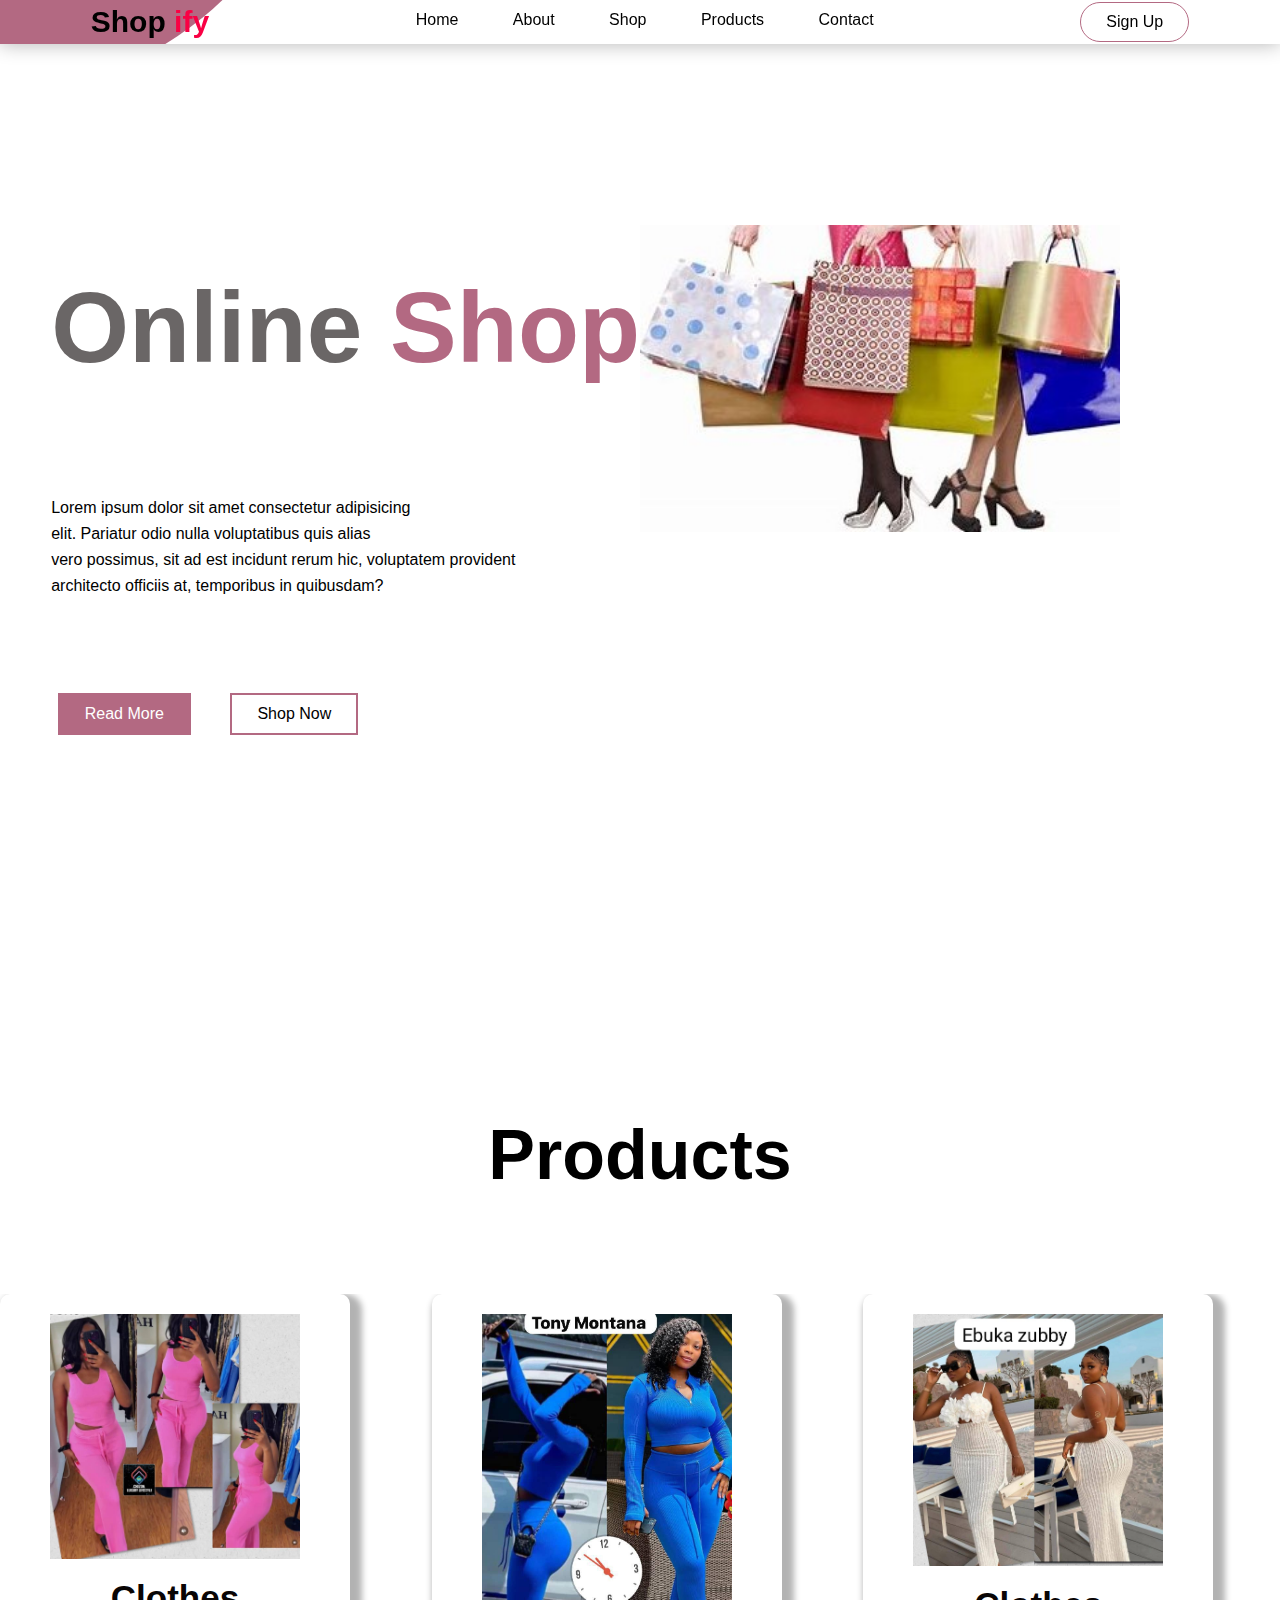
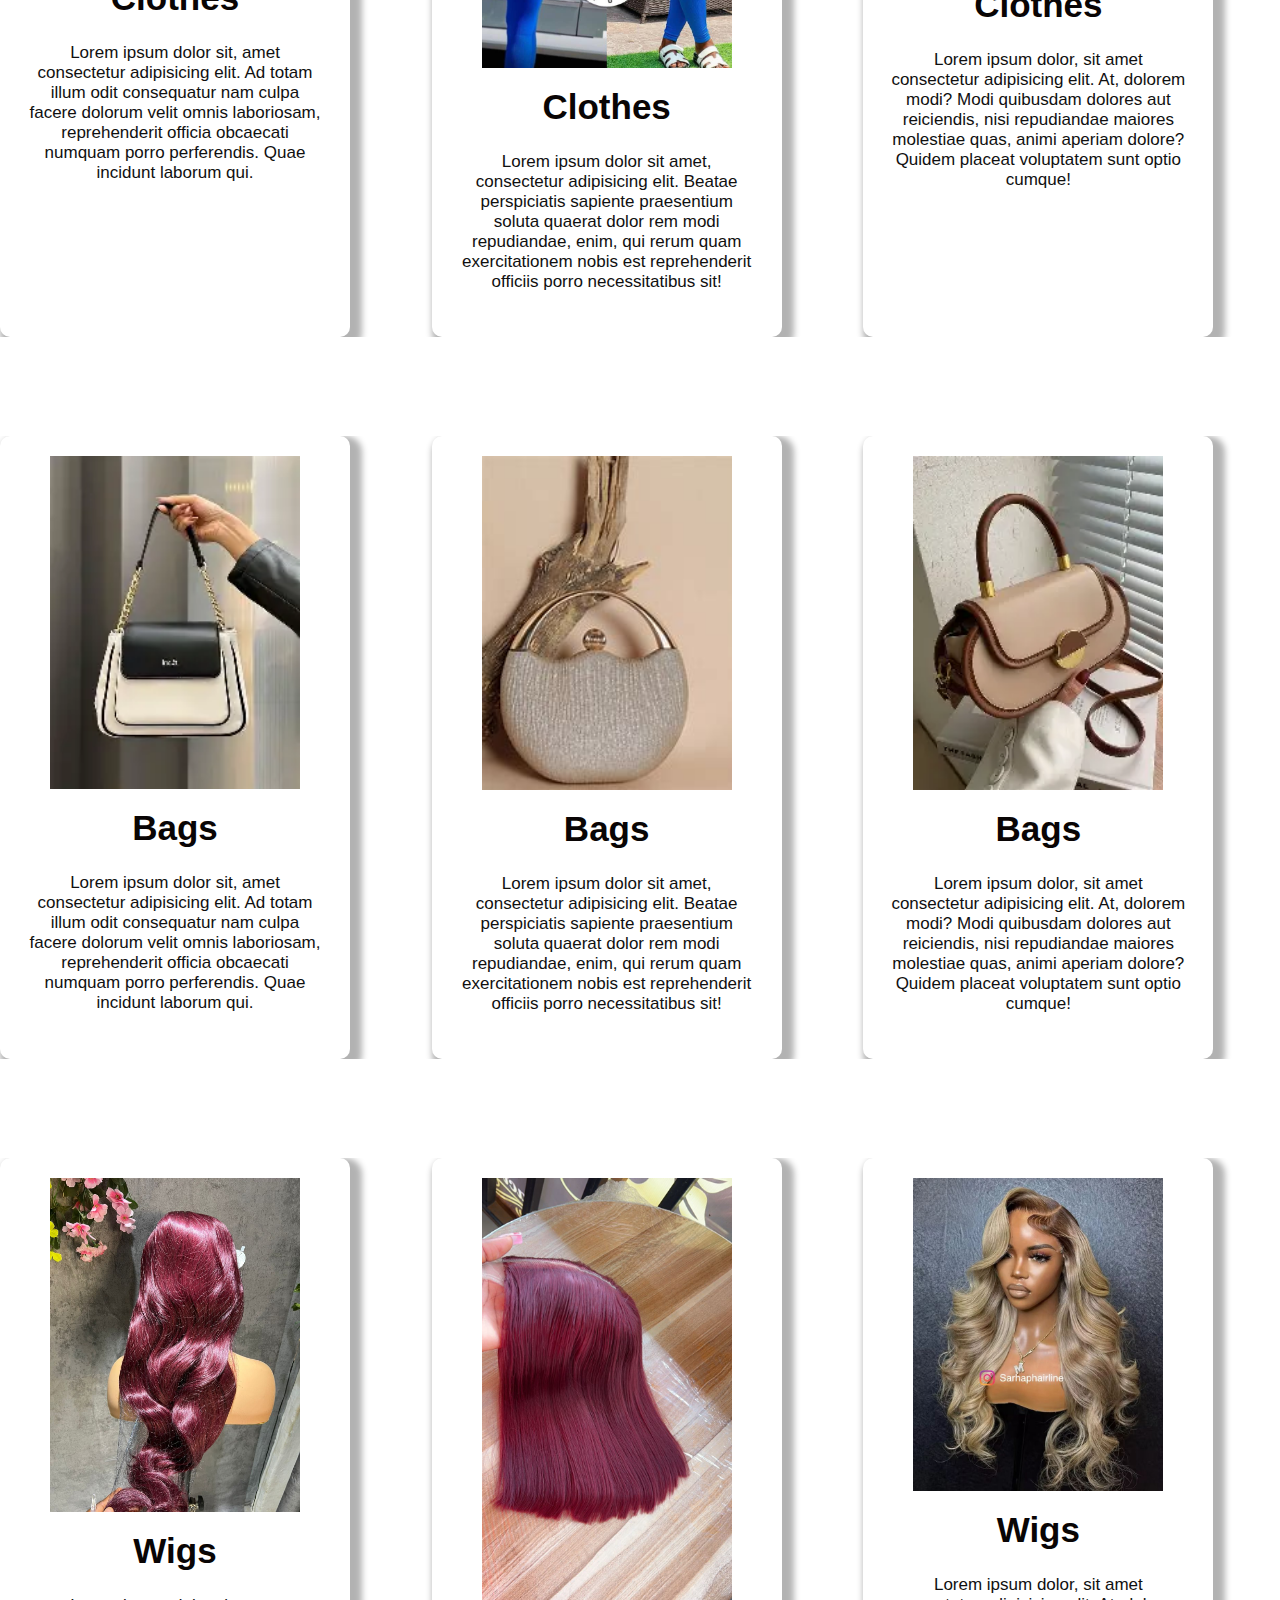
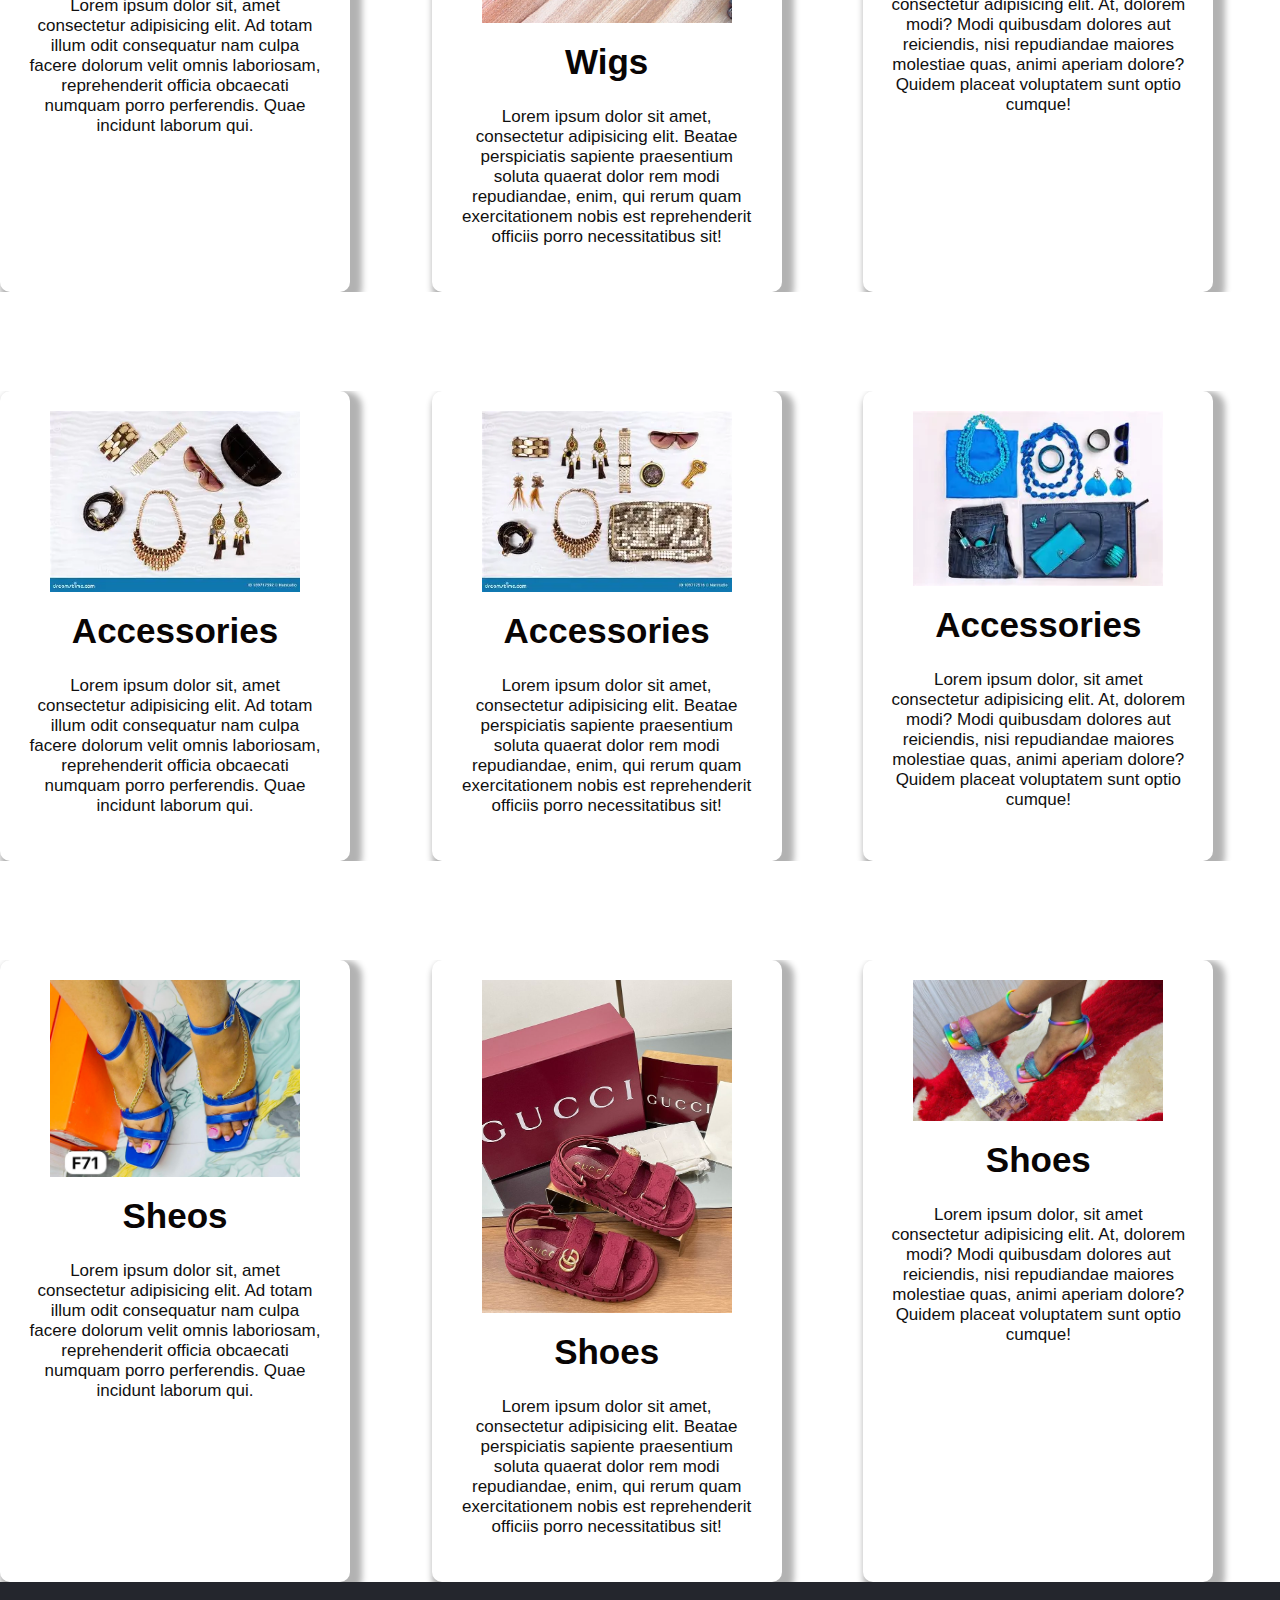
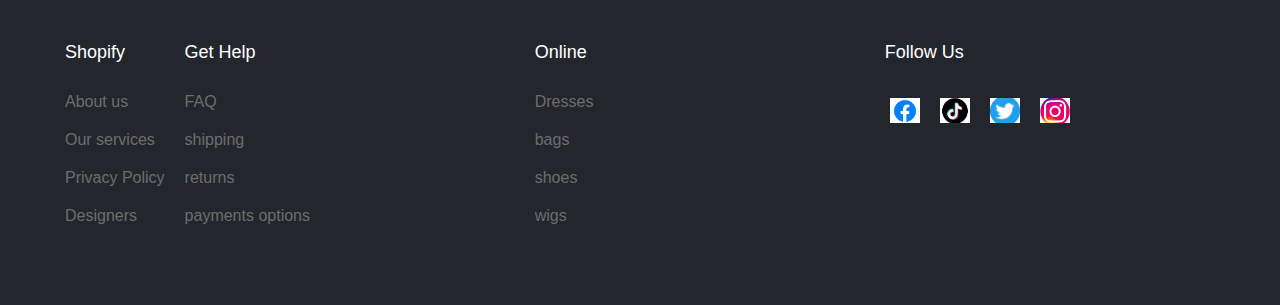
<file: index.html>
<!DOCTYPE html>
<html lang="en">
<head>
    <meta charset="UTF-8">
    <meta name="viewport" content="width=device-width, initial-scale=1.0">
    <title>Modern shop</title>
    <link rel="stylesheet" href="style.css">
</head>
<body>
  <section>
    <header>
      <div class="circle"></div>
      <div class="circles"></div>
      <a href="#" class="logo">Shop <span>ify</span></a>
      <ul>
        <li><a href="#">Home</a></li>
        <li><a href="about.html">About</a></li>
        <li><a href="shop.html">Shop</a></li>
        <li><a href="product.html">Products</a></li>
        <li><a href="contact.html">Contact</a></li>
      </ul>
      <p>Sign Up</p>
    </header>
    <div class="btn">
      <p class="read">Read More</p>
      <p>Shop Now</p>
    </div>
    </section>
  </section>
</body>
</html>
<section class="sec1">
     <div class="section-content">
      <h1>Online<span> Shop</span></h1>
       <p>Lorem ipsum dolor sit amet consectetur adipisicing<br>
         elit. Pariatur odio nulla voluptatibus quis alias<br>
          vero possimus, sit ad est incidunt rerum hic, voluptatem provident<br>
           architecto officiis at, temporibus in quibusdam?<br>
       </p>
     </div>
      <div class="photo">
        <img src="OIP (1).jpeg" alt="" >
      </div>
      <div class="btn">
      </div>
   </section>
   <!--About page-->
   <div class="about">
   <div class="clothes">
    <h1>Products</h1>
    <p>----Clothes----</p>
    <div class="clothes-box">
      <div class="clothes-card">
        <img src="IMG-20250804-WA0349.jpg">
        <h1>Clothes</h1>
        <p>Lorem ipsum dolor sit, amet consectetur adipisicing elit.
           Ad totam illum odit consequatur nam culpa facere dolorum 
           velit omnis laboriosam, reprehenderit officia obcaecati
            numquam porro perferendis. Quae incidunt laborum qui.
          </p>
      </div>
      <div class="clothes-card">
        <img src="IMG-20250802-WA0111.jpg">
        <h1>Clothes</h1>
        <p>Lorem ipsum dolor sit amet, consectetur adipisicing elit.
           Beatae perspiciatis sapiente praesentium soluta quaerat 
           dolor rem modi repudiandae, enim, qui rerum quam
            exercitationem nobis est reprehenderit officiis porro
             necessitatibus sit!
            </p>
      </div>
 <div class="clothes-card">
        <img src="IMG-20250804-WA0392.jpg">
        <h1>Clothes</h1>
        <p>Lorem ipsum dolor, sit amet consectetur adipisicing elit.
           At, dolorem modi? Modi quibusdam dolores aut reiciendis,
            nisi repudiandae maiores molestiae quas, animi aperiam 
            dolore? Quidem placeat voluptatem sunt optio cumque!
          </p>
      </div>
    </div>
   </div>
   </div>
   <div class="about">
   <div class="clothes">
    <p>----Bags----</p>
    <div class="clothes-box">
      <div class="clothes-card">
        <img src="download (5).webp">
        <h1>Bags</h1>
        <p>Lorem ipsum dolor sit, amet consectetur adipisicing elit.
           Ad totam illum odit consequatur nam culpa facere dolorum 
           velit omnis laboriosam, reprehenderit officia obcaecati
            numquam porro perferendis. Quae incidunt laborum qui.
          </p>
      </div>
      <div class="clothes-card">
        <img src="OIP (2).jpeg">
        <h1>Bags</h1>
        <p>Lorem ipsum dolor sit amet, consectetur adipisicing elit.
           Beatae perspiciatis sapiente praesentium soluta quaerat 
           dolor rem modi repudiandae, enim, qui rerum quam
            exercitationem nobis est reprehenderit officiis porro
             necessitatibus sit!
            </p>
      </div>

 <div class="clothes-card">
        <img src="OIP (19).webp">
        <h1>Bags</h1>
        <p>Lorem ipsum dolor, sit amet consectetur adipisicing elit.
           At, dolorem modi? Modi quibusdam dolores aut reiciendis,
            nisi repudiandae maiores molestiae quas, animi aperiam 
            dolore? Quidem placeat voluptatem sunt optio cumque!
          </p>
      </div>
    </div>
   </div>
   </div>
    <div class="about">
   <div class="clothes">
    <p>----Wigs----</p>
    <div class="clothes-box">
      <div class="clothes-card">
        <img src="IMG-20250802-WA0107.jpg">
        <h1>Wigs</h1>
        <p>Lorem ipsum dolor sit, amet consectetur adipisicing elit.
           Ad totam illum odit consequatur nam culpa facere dolorum 
           velit omnis laboriosam, reprehenderit officia obcaecati
            numquam porro perferendis. Quae incidunt laborum qui.
          </p>
      </div>
      <div class="clothes-card">
        <img src="IMG-20250802-WA0066.jpg">
        <h1>Wigs</h1>
        <p>Lorem ipsum dolor sit amet, consectetur adipisicing elit.
           Beatae perspiciatis sapiente praesentium soluta quaerat 
           dolor rem modi repudiandae, enim, qui rerum quam
            exercitationem nobis est reprehenderit officiis porro
             necessitatibus sit!
            </p>
      </div>

 <div class="clothes-card">
        <img src="IMG-20250802-WA0105.jpg">
        <h1>Wigs</h1>
        <p>Lorem ipsum dolor, sit amet consectetur adipisicing elit.
           At, dolorem modi? Modi quibusdam dolores aut reiciendis,
            nisi repudiandae maiores molestiae quas, animi aperiam 
            dolore? Quidem placeat voluptatem sunt optio cumque!
          </p>
      </div>
    </div>
   </div>
   </div> <div class="about">
   <div class="clothes">
    <p>----Accessories----</p>
    <div class="clothes-box">
      <div class="clothes-card">
        <img src="download (8).webp">
        <h1>Accessories</h1>
        <p>Lorem ipsum dolor sit, amet consectetur adipisicing elit.
           Ad totam illum odit consequatur nam culpa facere dolorum 
           velit omnis laboriosam, reprehenderit officia obcaecati
            numquam porro perferendis. Quae incidunt laborum qui.
          </p>
      </div>
      <div class="clothes-card">
        <img src="download (9).webp">
        <h1>Accessories</h1>
        <p>Lorem ipsum dolor sit amet, consectetur adipisicing elit.
           Beatae perspiciatis sapiente praesentium soluta quaerat 
           dolor rem modi repudiandae, enim, qui rerum quam
            exercitationem nobis est reprehenderit officiis porro
             necessitatibus sit!
            </p>
      </div>

 <div class="clothes-card">
        <img src="OIP (20).webp">
        <h1>Accessories</h1>
        <p>Lorem ipsum dolor, sit amet consectetur adipisicing elit.
           At, dolorem modi? Modi quibusdam dolores aut reiciendis,
            nisi repudiandae maiores molestiae quas, animi aperiam 
            dolore? Quidem placeat voluptatem sunt optio cumque!
          </p>
      </div>
    </div>
   </div>
   </div>
    <div class="about">
   <div class="clothes">
    <p>----Shoes----</p>
    <div class="clothes-box">
      <div class="clothes-card">
        <img src="IMG-20250629-WA0144.jpg">
        <h1>Sheos</h1>
        <p>Lorem ipsum dolor sit, amet consectetur adipisicing elit.
           Ad totam illum odit consequatur nam culpa facere dolorum 
           velit omnis laboriosam, reprehenderit officia obcaecati
            numquam porro perferendis. Quae incidunt laborum qui.
          </p>
      </div>
      <div class="clothes-card">
        <img src="IMG-20250802-WA0121.jpg">
        <h1>Shoes</h1>
        <p>Lorem ipsum dolor sit amet, consectetur adipisicing elit.
           Beatae perspiciatis sapiente praesentium soluta quaerat 
           dolor rem modi repudiandae, enim, qui rerum quam
            exercitationem nobis est reprehenderit officiis porro
             necessitatibus sit!
            </p>
      </div>

 <div class="clothes-card">
        <img src="IMG-20250628-WA0054.jpg">
        <h1>Shoes</h1>
        <p>Lorem ipsum dolor, sit amet consectetur adipisicing elit.
           At, dolorem modi? Modi quibusdam dolores aut reiciendis,
            nisi repudiandae maiores molestiae quas, animi aperiam 
            dolore? Quidem placeat voluptatem sunt optio cumque!
          </p>
      </div>
    </div>
   </div>
   </div>
   <!--footr-->
   <footer class="footer">
    <div class="main">
      <div class="row">
        <div class="footer-col">
          <h4>Shopify</h4>
          <ul>
            <li><a href="#">About us</a></li>
            <li><a href="#">Our services</a></li>
            <li><a href="#">Privacy Policy</a></li>
            <li><a href="#">Designers</a></li>
          </ul>
        </div>

      </div>
       <div class="footer-col">
          <h4>Get Help</h4>
          <ul>
            <li><a href="#">FAQ</a></li>
            <li><a href="#">shipping</a></li>
            <li><a href="#">returns</a></li>
            <li><a href="#">payments options</a></li>
          </ul>
        </div>
    <div class="footer-col">
          <h4>Online</h4>
          <ul>
            <li><a href="#">Dresses</a></li>
            <li><a href="#">bags</a></li>
            <li><a href="#">shoes</a></li>
            <li><a href="#">wigs</a></li>
          </ul>
        </div>
    <div class="footer-col">
          <h4>Follow us</h4>
            <div class="social">
            <a href="#"><img src="download (11).webp"></a>
            <a href="#"><img src="OIP (6).jpg"></a>
            <a href="#"><img src="download (13).webp"></a>
            <a href="#"><img src="download (12).webp"></a>
            </div>
          </div>
        </div>
        </div>
   </footer>

   </body>
   </html>
</file>
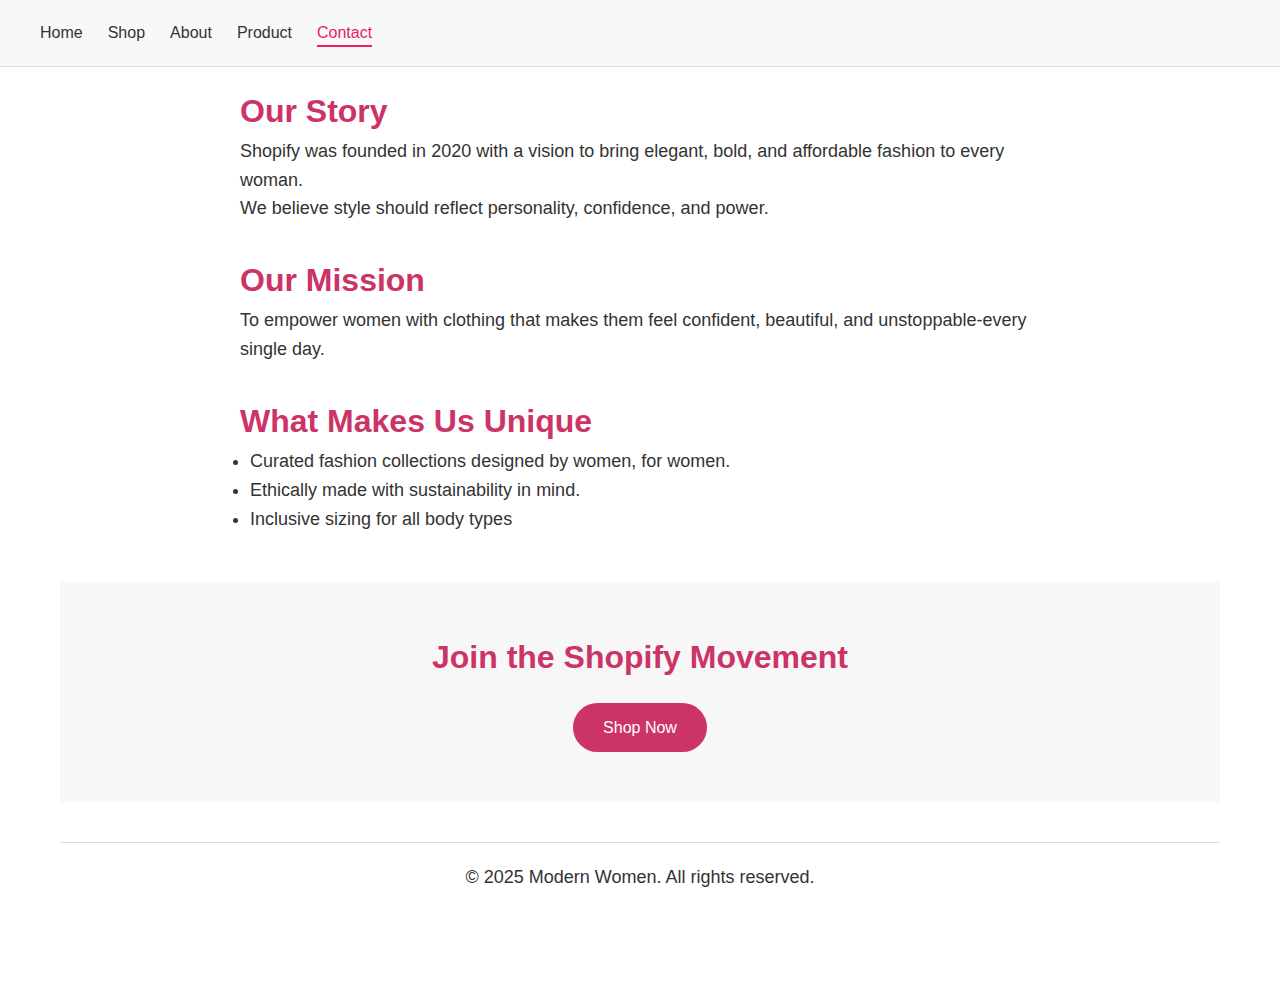
<file: about.html>
<!DOCTYPE html>
<html lang="en">
<head>
    <meta charset="UTF-8">
    <meta name="viewport" content="width=device-width, initial-scale=1.0">
    <title>About Page</title>
    <style>
        *{
            margin: 0;
            padding: 0;
            box-sizing: border-box;
        }
        body{
            font-family: sans-serif;
            line-height: 1.6;
            padding: 60px;
            background-color: #fff;
            color: #333;
            overflow-x: hidden;
        }
        /* Navbar Section */
        .navbar {
          position: fixed;
            top: 0;
            left: 0;
            width: 100%;
            z-index: 1000;
        }
        .navbar{
            display: flex;
            justify-content: space-between;
            align-items: center;
            padding: 20px 40px;
            background-color: #f8f8f8;
            border-bottom: 1px solid #ddd;
        }
        .logo{
            font-size: 28px;
            font-weight: bold;
            color: #e91e63;
        }
        .nav-links{
            display: flex;
            gap: 25px;
            list-style: none;
        }
        .nav-links a{
            text-decoration: none;
            color: #333;
            font-size: 16px;
            transition: color 0.3s;
        }
        .nav-links a:hover,
        .nav-links a.active{
            color: #e91e63;
            border-bottom: 2px solid #e91e63;
            padding-bottom: 4px;
        }
        /* Hamburger menu for mobile */
        .hamburger{
            display: none;
            font-size: 28px;
            cursor: pointer;
        }
        .about-content{
          scroll-margin-top: 70px;
        }

        .ourm{
          padding-bottom: 2rem;
        }
        .ourst{
          padding-bottom: 2rem;

        }
        .unique{
           padding-bottom: 2rem;
        }
.about-content {
    padding-top: 70px;
    padding: 60px 20px;
    max-width: 900px;
    margin: auto;
}
.about-content h2{
    font-size: 2rem;
    margin-top: 20px;
    color: #cc3366;
}
.about-content h2{
  font-size: 2rem;
  line-height: 1.6;
  max-width: 800px;
  margin-bottom: 50px;
  margin: 0 auto;
}
.about-content p{
  font-size:18px ;
  line-height: 1.6;
  max-width: 800px;
  margin-top: 30px;
  margin: 0 auto;
}
.about-content ul{
    padding-left: 20px;
    list-style-type: disc;
}
.about-content ul li{
  font-size: 18px;
  line-height: 1.6;
  max-width:800px ;
  margin: 0 auto;
}
.about-cta{
    background-color: #f7f7f7;
    text-align: center;
    padding: 50px 20px;
    margin-top: 3rem;
}
.about-cta h2{
    font-size: 2rem;
    margin-bottom: 20px;
}
.cta-button{
    display: inline-block;
    background-color: #cc3366;
    color:#fff;
    padding: 12px 30px;
    text-decoration: none;
    border-radius: 30px;
    transition: background 0.3s;
}
.cta-button:hover{
    background-color: #a92b54;
}
.footer-bottom{
    text-align: center;
    padding: 20px 0;
    border-top: 1px solid #ddd;
    margin-top: 40px;

} 
/* Responsive */
        @media (max-width: 768px) {
            .nav-links{
                display: none;
                flex-direction: column;
                background-color: #fff;
                position: absolute;
                top: 70px;
                right: 20px;
                width: 180px;
                box-shadow: 0 0 10px rgba(0, 0, 0, 0);
            }
            .nav-links.active {
                display: flex;
            }
            .hamburger {
                display: block;
            }
          }
    
    </style>
</head>
<body>
  <!--nAVBAR section-->
    <nav class="navbar">
        <div class="Glamourwear">
            <ul class="nav-links">
                <li><a href="index.html">Home</a></li>
                <li><a href="shop.html">Shop</a></li>
                <li><a href="about.html">About</a></li>
                <li><a href="product.html">Product</a></li>
                <li><a href="contact.html" class="active">Contact</a></li>
            </ul>
            <div class="hamburger">&#9776;</div>
        </div>
    </nav>
     
    <secti0n class="about-content">
    <div class="container">
      <div class="ourst">
        <h2>Our Story</h2>
        <p>Shopify was founded in 2020 with a vision to bring elegant, bold, and affordable
          fashion to every woman.<br> 
          We believe style should reflect personality, confidence, and power.
        </p>
      </div>
      <div class="ourm">
          <h2>Our Mission</h2>
          <p>
            To empower women with clothing that makes them feel confident, beautiful, and 
            unstoppable-every single day.
          </p>
      </div>
      <dive class="unique">
          <h2>What Makes Us Unique</h2>
          <ul>
            <li>Curated fashion collections designed by women, for women.</li>
            <li>
              Ethically made with sustainability in mind.
            </li>
            <li>
              Inclusive sizing for all body types
            </li>
          </ul>
      </dive>

    </div>
   </sectin>
   <section class="about-cta">
    <h2>Join the Shopify Movement</h2>
    <a href="sho.html" class="cta-button">Shop Now</a>
   </section>
   <footer>
     <!--Bottom footer-->
    <div class="footer-bottom">
        <p>&copy; 2025 Modern Women. All rights reserved.</p>
    </div>
   </footer>
</body>
</html>
</file>
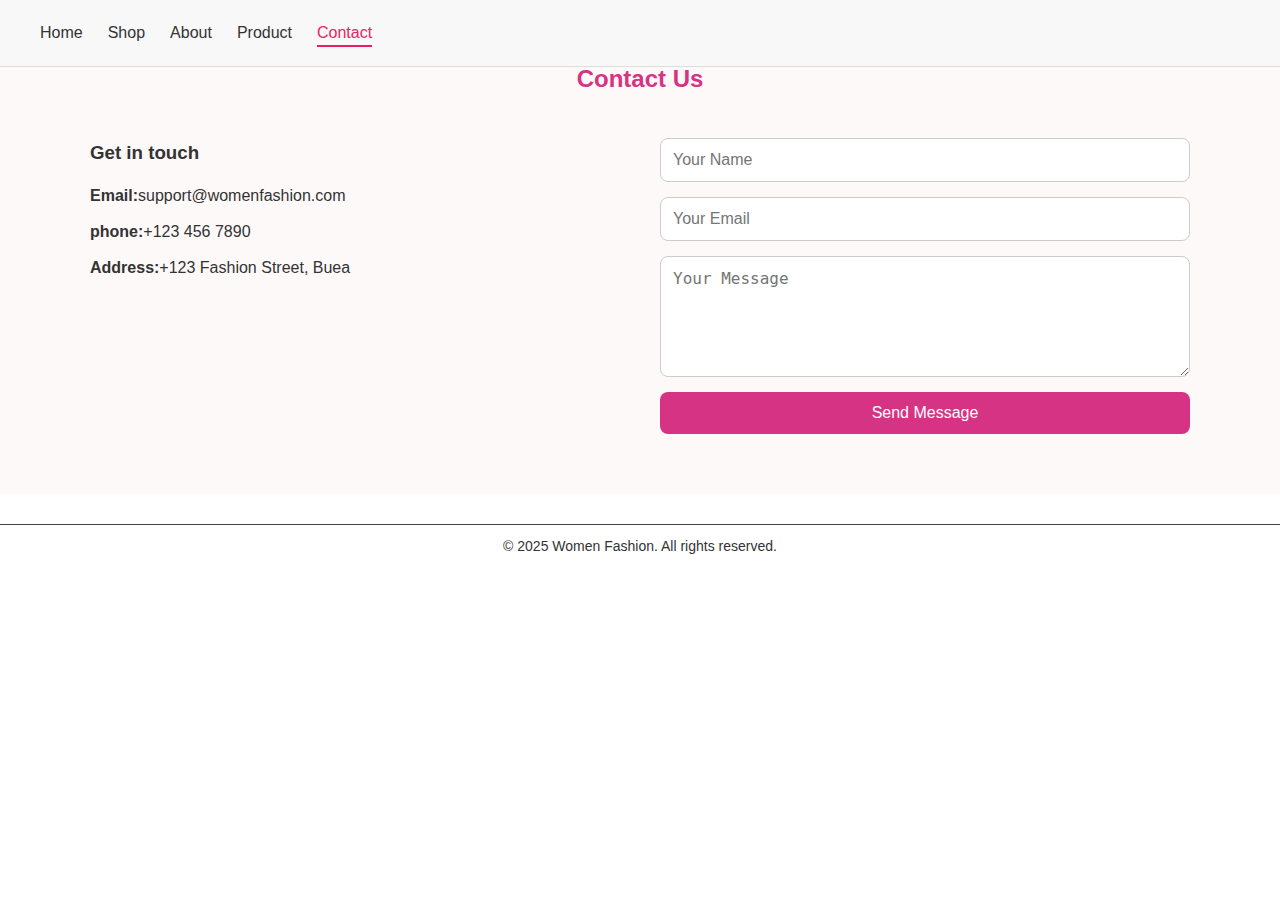
<file: contact.html>
<!DOCTYPE html>
<html lang="en">
<head>
    <meta charset="UTF-8">
    <meta name="viewport" content="width=device-width, initial-scale=1.0">
    <title>Contact page</title>
    <style>
        *{
            margin: 0;
            padding: 0;
            box-sizing: border-box;
        }
        body{
            font-family: sans-serif;
            line-height: 1.6;
            background-color: #fff;
            color: #333;
            overflow-x: hidden;
        }
        /* Navbar Section */
        .navbar{
            position: fixed;
            top: 0;
            left: 0;
            width: 100%;
            z-index: 1000;
        }
        .navbar{
            display: flex;
            justify-content: space-between;
            align-items: center;
            padding: 20px 40px;
            background-color: #f8f8f8;
            border-bottom: 1px solid #ddd;
        }
        .logo{
            font-size: 28px;
            font-weight: bold;
            color: #e91e63;
        }
        .nav-links{
            display: flex;
            gap: 25px;
            list-style: none;
        }
        .nav-links a{
            text-decoration: none;
            color: #333;
            font-size: 16px;
            transition: color 0.3s;
        }
        .nav-links a:hover,
        .nav-links a.active{
            color: #e91e63;
            border-bottom: 2px solid #e91e63;
            padding-bottom: 4px;
        }
        /* Hamburger menu for mobile */
        .hamburger{
            display: none;
            font-size: 28px;
            cursor: pointer;
        }
        /* Responsive */
        @media (max-width: 768px) {
            .nav-links{
                display: none;
                flex-direction: column;
                background-color: #fff;
                position: absolute;
                top: 70px;
                right: 20px;
                width: 180px;
                box-shadow: 0 0 10px rgba(0, 0, 0, 0);
            }
            .nav-links.active {
                display: flex;
            }
            .hamburger {
                display: block;
            }
            
        }
        /* contact section */
        .contact{
            padding: 60px 20px;
            background-color: #fef9f9;
        }
        .container{
            max-width: 1100px;
            margin: auto;
        }
        .contact h2{
            text-align: center;
            margin-bottom: 40px;
            color: #d63384;
        }
        .contact-content{
            display: flex;
            flex-wrap: wrap;
            gap: 40px;
            justify-content: space-between;
        }
        .contact-info,
        .contact-form{
            flex: 1;
            min-width: 300px;
        }
        .contact-info h3{
            margin-bottom: 15px;
        }
        .contact-info p{
            margin-bottom: 10px;
        }
        .contact-form form{
            display: flex;
            flex-direction: column;
        }
        .contact-form input,
        .contact-form textarea{
            padding: 12px;
            margin-bottom: 15px;
            border: 1px solid #ccc ;
            border-radius: 8px;
            font-size: 16px;
        }
        .contact-form button{
            padding: 12px;
            background-color: #d63384;
            color: #fff;
            border: none;
            border-radius: 8px;
            cursor: pointer;
            font-size: 16px;
            transition: 0.3s;
        }
        .contact-form button:hover{
            background-color: #c2185b;
        }
        /* Footer Section */
        .footer-container{
            display: flex;
            flex-wrap: wrap;
            justify-content: space-between;
            gap: 30px;
            max-width: 1100px;
            margin: auto;
        }
        .footer-bottom{
            text-align: center;
            margin-top: 30px;
            font-size: 14px;
            border-top: 1px solid #444;
            padding-top: 10px;
        }
    </style>
</head>
<body>
    <!--nAVBAR section-->
    <nav class="navbar">
        <div class="Glamourwear">
            <ul class="nav-links">
                <li><a href="index.html">Home</a></li>
                <li><a href="shop.html">Shop</a></li>
                <li><a href="about.html">About</a></li>
                <li><a href="product.html">Product</a></li>
                <li><a href="contact.html" class="active">Contact</a></li>
            </ul>
            <div class="hamburger">&#9776;</div>
        </div>
    </nav>
    <!--CONTACT SECTION-->
    <section class="contact">
        <div class="container">
            <h2>Contact Us</h2>
            <div class="contact-content">
                <!--contact info-->
                <div class="contact-info">
                    <h3>Get in touch</h3>
                    <p><strong>Email:</strong>support@womenfashion.com</p>
                    <p><strong>phone:</strong>+123 456 7890</p>
                    <p><strong>Address:</strong>+123 Fashion Street, Buea</p>
                </div>
                <!--contact form-->
                <div class="contact-form">
                    <form action="#">
                        <input type="text" placeholder="Your Name" required>
                        <input type="email" placeholder="Your Email" required>
                        <textarea rows="5" placeholder="Your Message" required></textarea>
                        <button type="submit">Send Message</button>
                    </form>
                </div>
            </div>
        </div>
    </section>
    <footer class="footer">
        <div class="footer-bottom">
          <p> &copy; 2025 Women Fashion. All rights reserved.</p>
        </div>
    </footer>
</body>
</html>
</file>
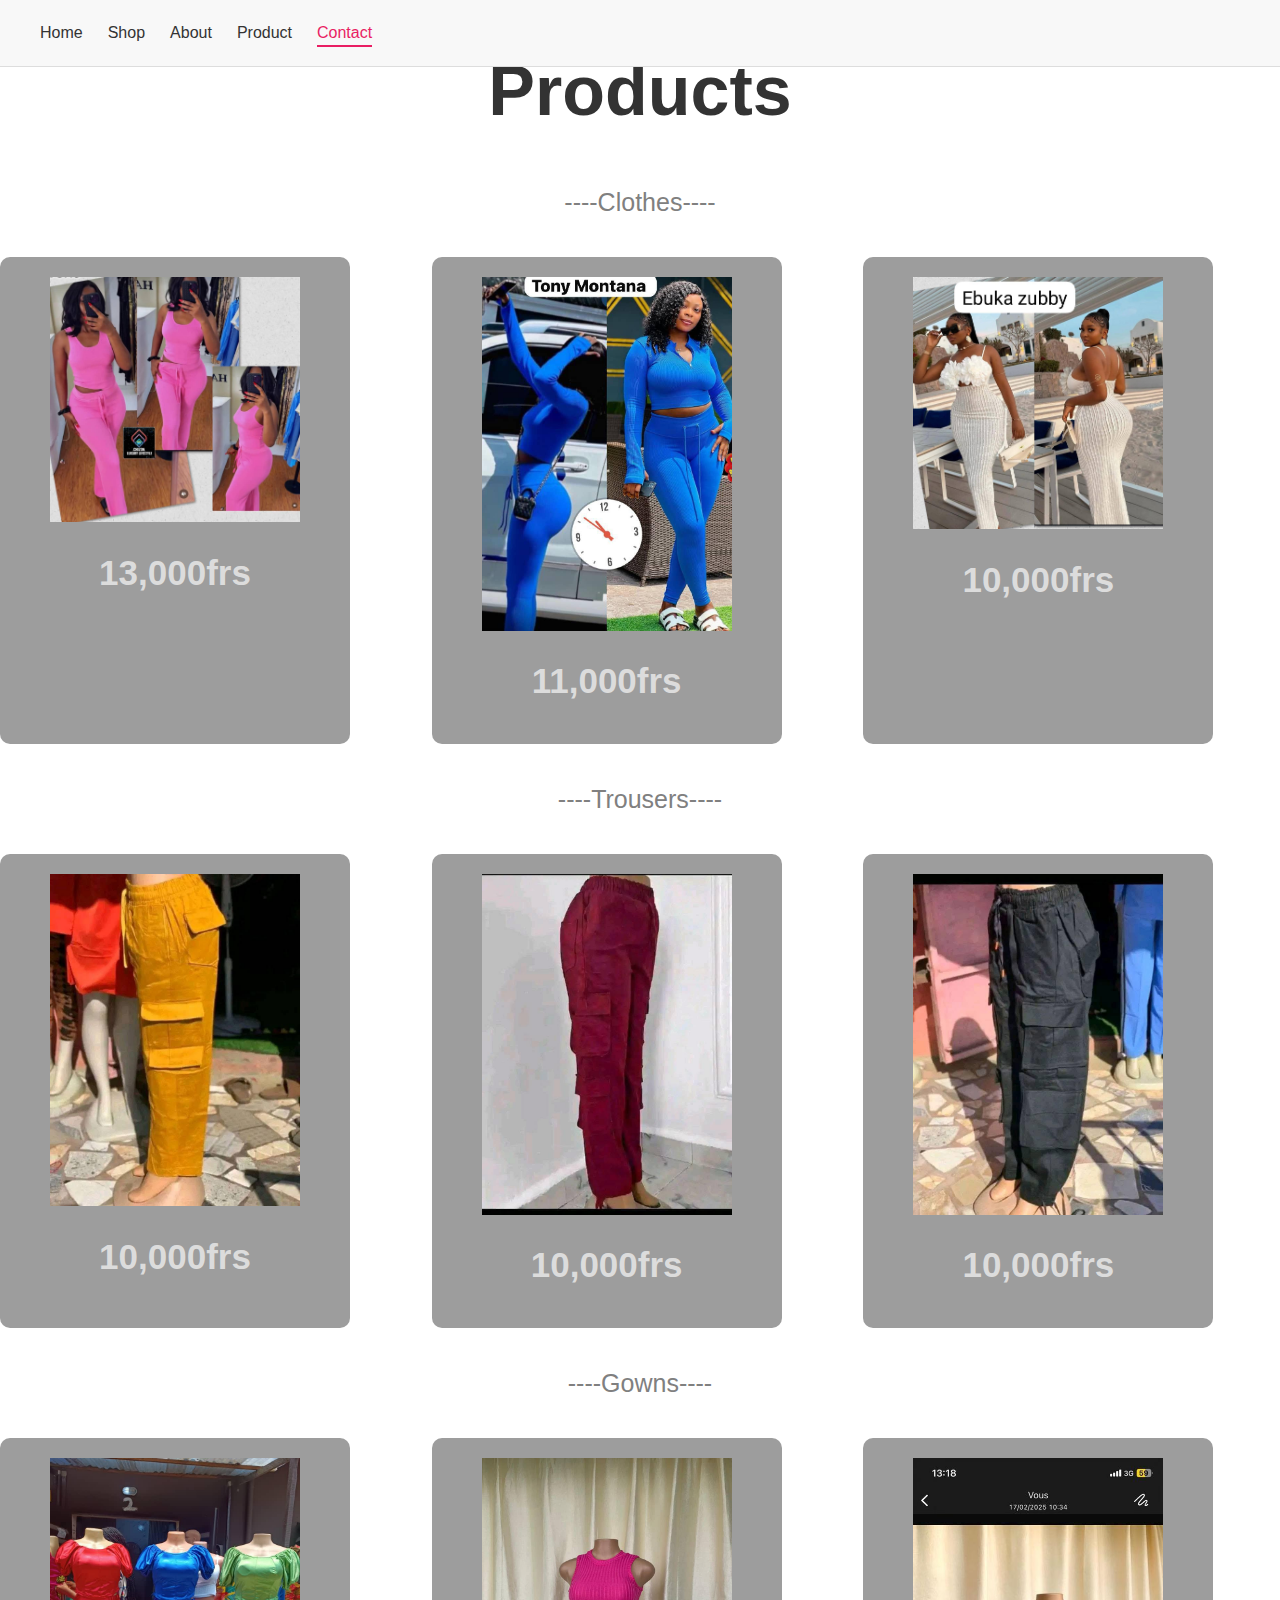
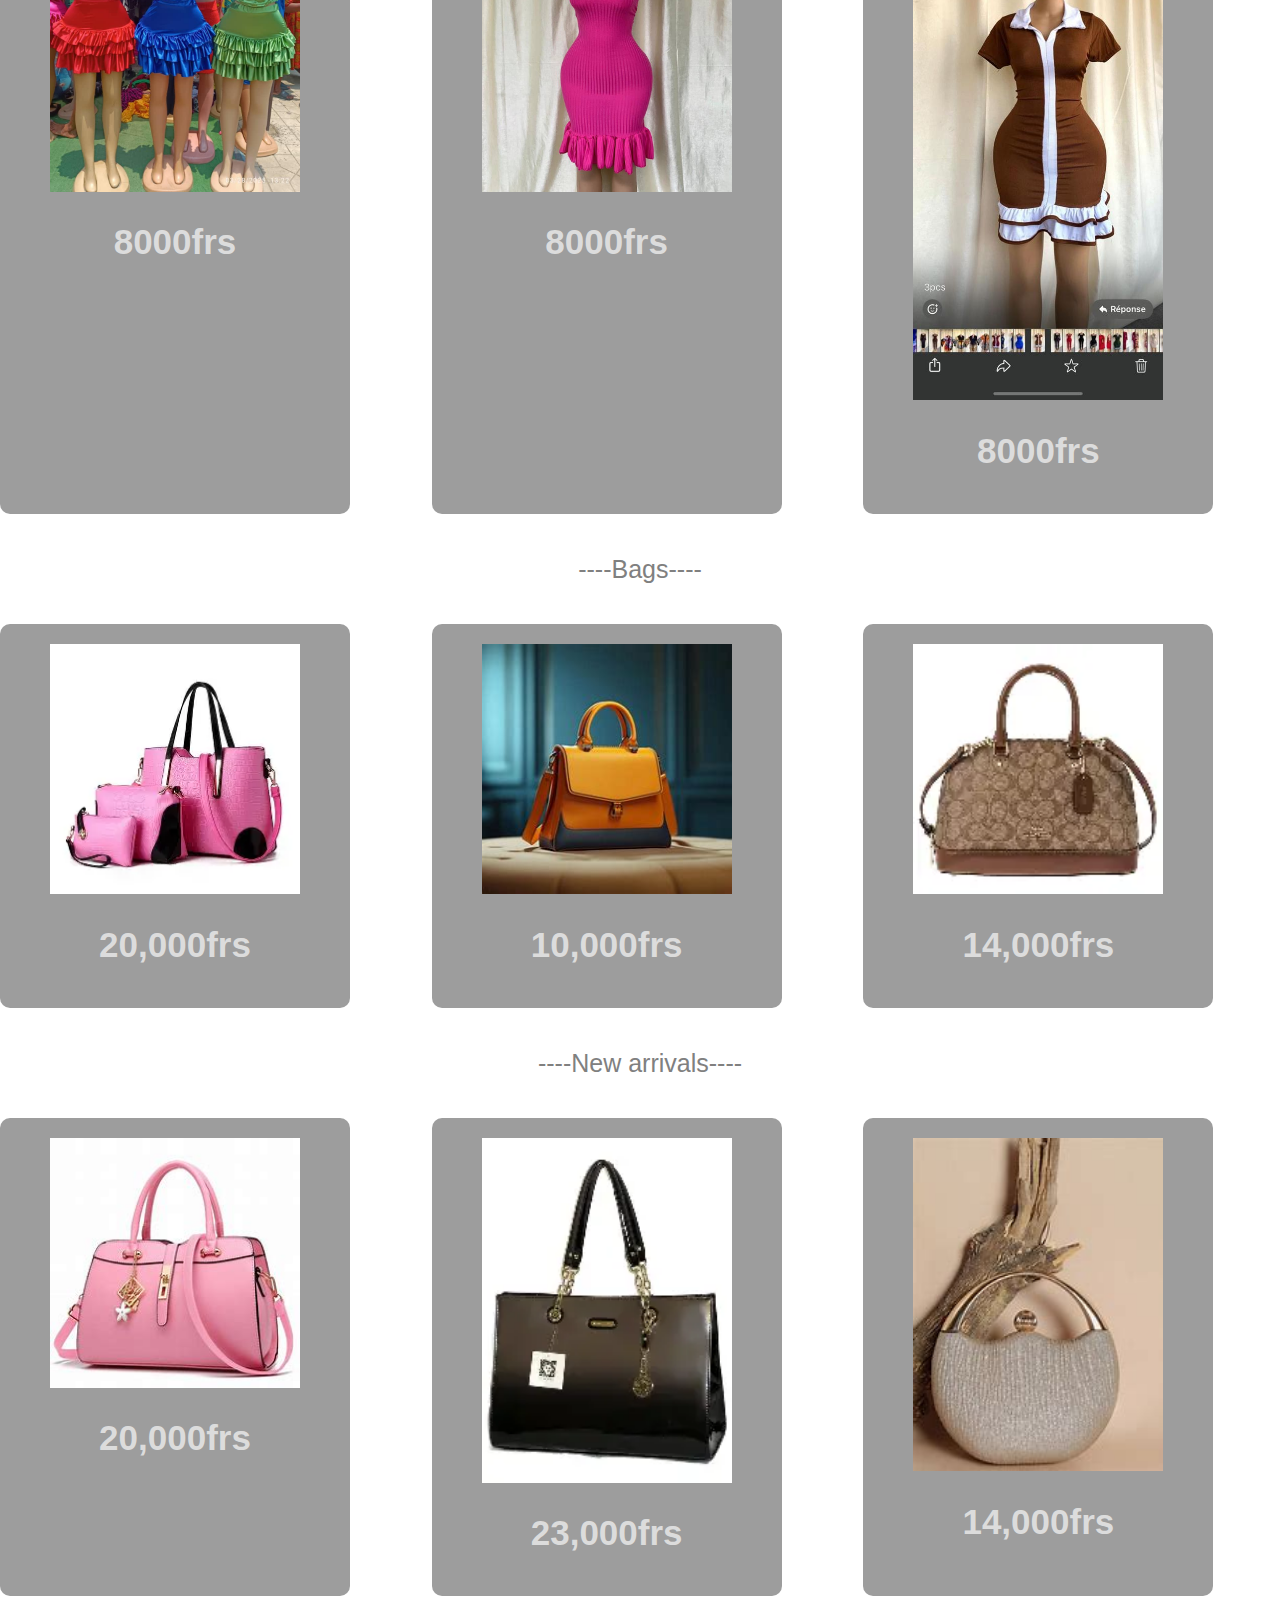
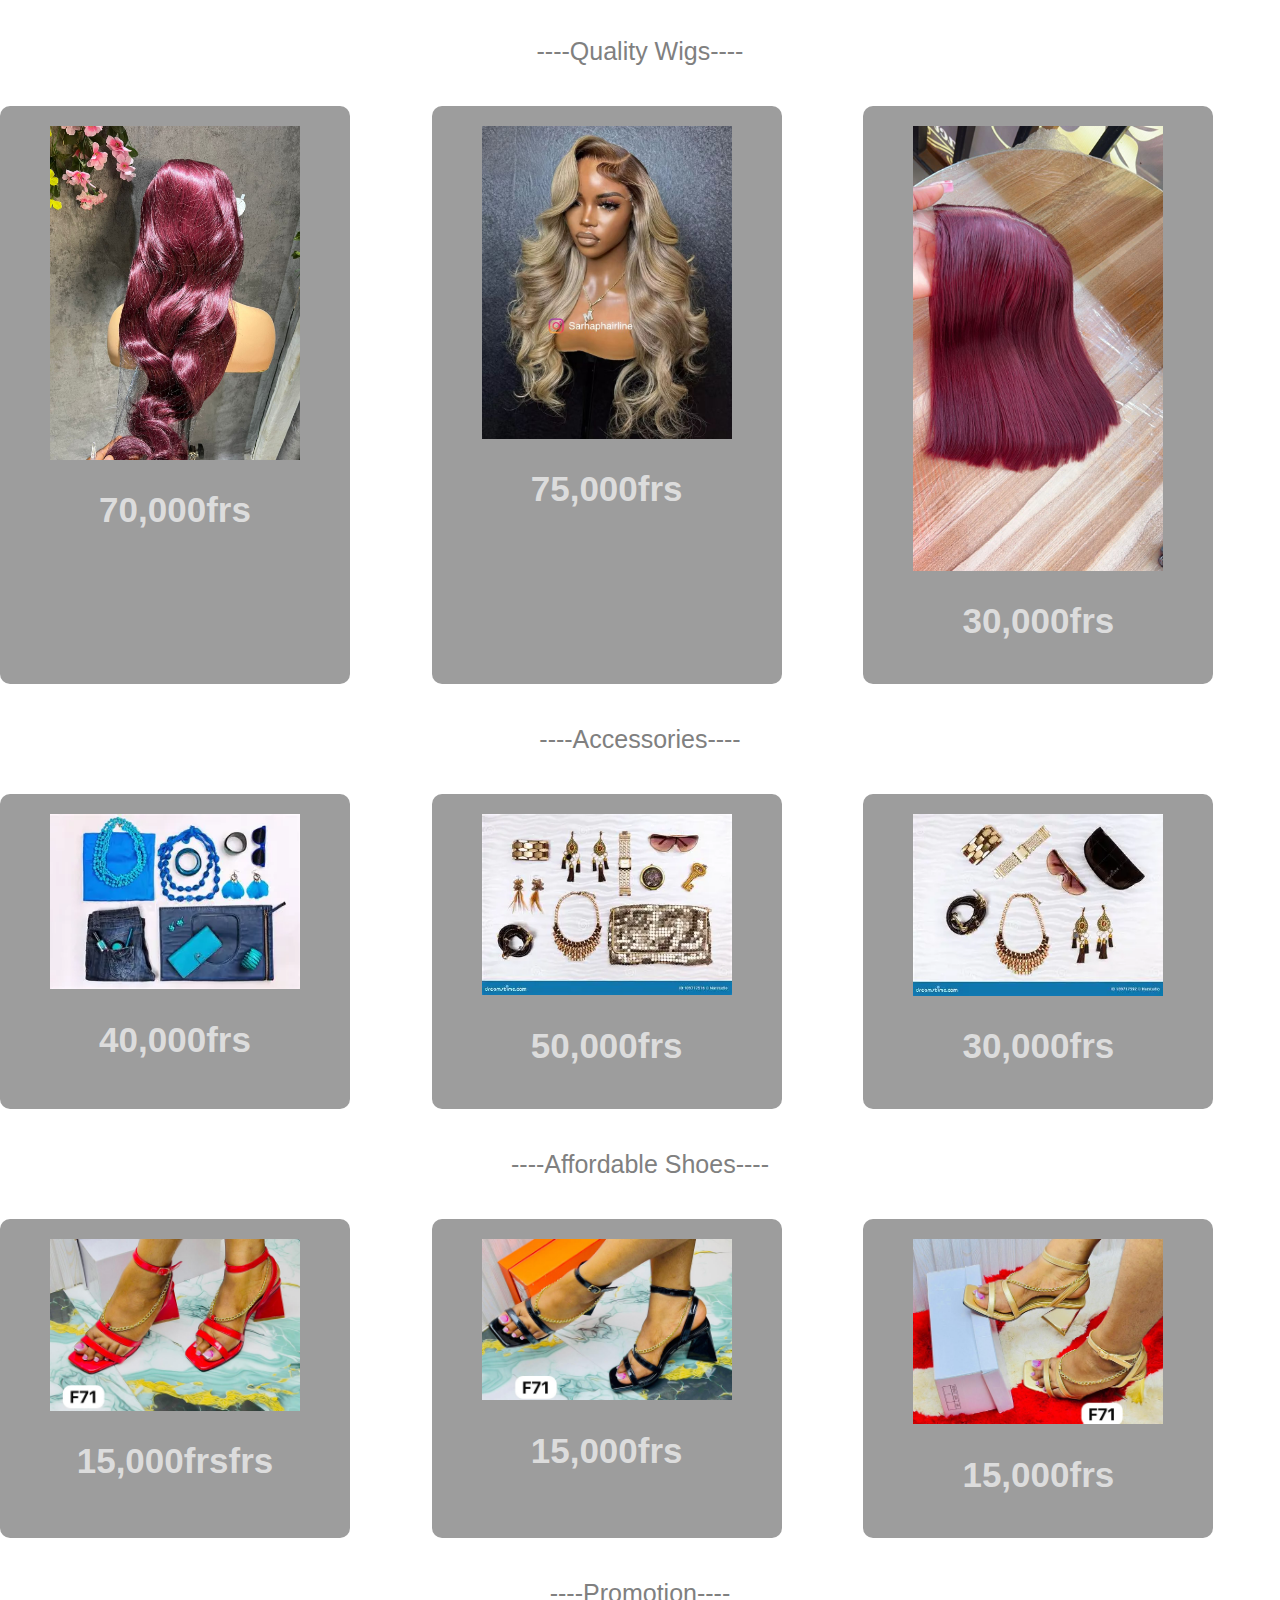
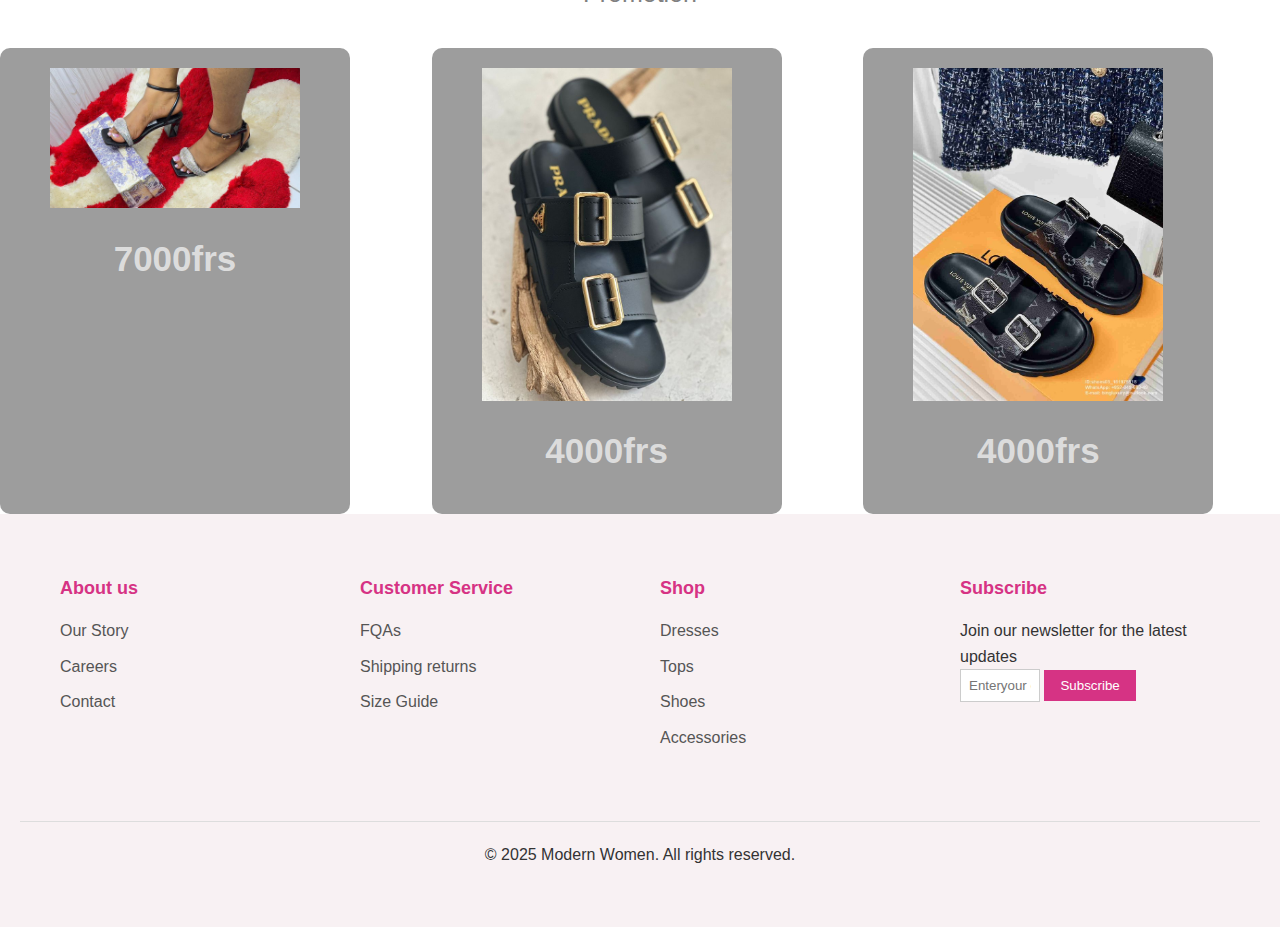
<file: product.html>
<!DOCTYPE html>
<html lang="en">
<head>
    <meta charset="UTF-8">
    <meta name="viewport" content="width=device-width, initial-scale=1.0">
    <title>Product page</title>
    <style>
    *{
            margin: 0;
            padding: 0;
            box-sizing: border-box;
        }
        body{
            font-family: sans-serif;
            line-height: 1.6;
            background-color: #fff;
            color: #333;
            overflow-x: hidden;
        }
        /* Navbar Section */
        .navbar{
            position: fixed;
            top: 0;
            left: 0;
            width: 100%;
            z-index: 1000;
        }
        .navbar{
            display: flex;
            justify-content: space-between;
            align-items: center;
            padding: 20px 40px;
            background-color: #f8f8f8;
            border-bottom: 1px solid #ddd;
        }
        .logo{
            font-size: 28px;
            font-weight: bold;
            color: #e91e63;
        }
        .nav-links{
            display: flex;
            gap: 25px;
            list-style: none;
        }
        .nav-links a{
            text-decoration: none;
            color: #333;
            font-size: 16px;
            transition: color 0.3s;
        }
        .nav-links a:hover,
        .nav-links a.active{
            color: #e91e63;
            border-bottom: 2px solid #e91e63;
            padding-bottom: 4px;
        }
        /* Hamburger menu for mobile */
        .hamburger{
            display: none;
            font-size: 28px;
            cursor: pointer;
        }
.about .clothes h1{
    font-size: 70px;
    display: flex;
    justify-content: center;
    align-items: center;
    margin: 35px;
}
.about .clothes p{
    text-align: center;
    margin: 35px;
    color: gray;
    font-size: 25px;
}
.about .clothes-box{
    width: 100%;
    display: grid;
    flex-wrap: wrap;
    grid-template-columns: 1fr 1fr 1fr;
    grid-gap:15px;
}
.about .clothes-box .clothes-card{
    background: #9d9d9d;
    width: 350px;
    padding: 20px 25px;
    text-align: center;
    border-radius: 10px;
    transition: 0.3s;
}
.about .clothes-box .clothes-card:hover{
    box-shadow: 5px 5px rgba(0, 0, 0, 0.6);
}
.about .clothes .clothes-box img{
    width: 250px;
    cursor: pointer;
    transition: 0.3s;
}
.about .clothes .clothes-box img:hover{
    transform: scale(1.1);

}
.about .clothes-box .clothes-card h1{
    font-size: 35px;
    color: gainsboro;
    margin: 15px 0;

}
.about .clothes-box .clothes-card p{
    color: white;
    margin: 25px 0;
    font-size: 17px;
}
.about .clothes-box .clothes-card .btn{
    text-decoration: none;
    color: white;
    padding: 10px 30px;
    background: #f9004d;
    top: 50px;
    left: 4%;
    margin-top: 10px;
    margin-top: 8px;

}
.footer{
    background-color: #f8f1f3;
    padding: 40px 20px;
    font-family: Arial, sans-serif;
    color: #333;
}
.footer-container{
    display: flex;
    flex-wrap: wrap;
    justify-content: space-between;
    max-width: 1200px;
    margin: auto;
}
.footer-section{
    flex: 1 1 200px;
    margin: 20px;
}
.footer-section h3{
    font-size: 18px;
    margin-bottom: 15px;
    color: #d63384;
}
.footer-section ul{
    list-style: none;
    padding: 0;
}
.footer-section ul li a{
    color: #555;
    text-decoration: none;
    display: block;
    margin-bottom: 10px;
}
.footer-section ul li a:hover{
    color: #d63384;
}
.newsletter input[type="email"] {
    padding: 8px;
    width: 80px;
    border: 1px solid #ccc;
    margin-bottom: 10px;
}
.newsletter button{
    padding: 8px 16px;
    background-color: #d63384;
    border: none;
    color: white;
    cursor: pointer;
}
.footer-bottom{
    text-align: center;
    padding: 20px 0;
    border-top: 1px solid #ddd;
    margin-top: 40px;

}
 /* Responsive */
        @media (max-width: 768px) {
            .nav-links{
                display: none;
                flex-direction: column;
                background-color: #fff;
                position: absolute;
                top: 70px;
                right: 20px;
                width: 180px;
                box-shadow: 0 0 10px rgba(0, 0, 0, 0);
            }
            .nav-links.active {
                display: flex;
            }
            .hamburger {
                display: block;
            }
            
        }
     
    
    </style>
</head>
<body>
    <!--Navbar Section--><nav class="navbar">
        <div class="Glamourwear">
            <ul class="nav-links">
                <li><a href="index.html">Home</a></li>
                <li><a href="shop.html">Shop</a></li>
                <li><a href="about.html">About</a></li>
                <li><a href="product.html">Product</a></li>
                <li><a href="contact.html" class="active">Contact</a></li>
            </ul>
            <div class="hamburger">&#9776;</div>
        </div>
    </nav>
     <!--About page-->
   <div class="about">
   <div class="clothes">
    <h1>Products</h1>
    <p id="">----Clothes----</p>
    <div class="clothes-box">
      <div class="clothes-card">
        <img src="IMG-20250804-WA0349.jpg">
        <h1>13,000frs</h1>
      </div>
      <div class="clothes-card">
        <img src="IMG-20250802-WA0111.jpg">
        <h1>11,000frs</h1>
      </div>

 <div class="clothes-card">
        <img src="IMG-20250804-WA0392.jpg">
        <h1>10,000frs</h1>
      </div>
    </div>
   </div>
</div>
 <div class="about">
   <div class="clothes">
    <p>----Trousers----</p>
    <div class="clothes-box">
      <div class="clothes-card">
        <img src="IMG-20250804-WA0377.jpg">
        <h1>10,000frs</h1>
      </div>
      <div class="clothes-card">
        <img src="IMG-20250804-WA0372.jpg">
        <h1>10,000frs</h1>
      </div>

 <div class="clothes-card">
        <img src="IMG-20250804-WA0373.jpg">
        <h1>10,000frs</h1>
      </div>
    </div>
   </div>
</div><div class="about">
   <div class="clothes">
    <p id="Gowns">----Gowns----</p>
    <div class="clothes-box">
      <div class="clothes-card">
        <img src="IMG-20250804-WA0354.jpg">
        <h1>8000frs</h1>
      </div>
      <div class="clothes-card">
        <img src="IMG-20250403-WA0003.jpg">
        <h1>8000frs</h1>
      </div>

 <div class="clothes-card">
        <img src="IMG-20250804-WA0356.jpg">
        <h1>8000frs</h1>
      </div>
    </div>
   </div>
</div>
<div class="about">
   <div class="clothes">
    <p>----Bags----</p>
    <div class="clothes-box">
      <div class="clothes-card">
        <img src="OIP (18).webp">
        <h1>20,000frs</h1>
      </div>
      <div class="clothes-card">
        <img src="OIP (4).jpeg">
        <h1>10,000frs</h1>
      </div>

 <div class="clothes-card">
        <img src="th (11).webp">
        <h1>14,000frs</h1>
      </div>
    </div>
   </div>
</div>
<div class="about">
   <div class="clothes">
    <p>----New arrivals----</p>
    <div class="clothes-box">
      <div class="clothes-card">
        <img src="OIP (3).jpeg">
        <h1>20,000frs</h1>
      </div>
      <div class="clothes-card">
        <img src="download (6).webp">
        <h1>23,000frs</h1>
      </div>

 <div class="clothes-card">
        <img src="OIP (2).jpeg">
        <h1>14,000frs</h1>
      </div>
    </div>
   </div>
</div>
<div class="about">
   <div class="clothes">
    <p>----Quality Wigs----</p>
    <div class="clothes-box">
      <div class="clothes-card">
        <img src="IMG-20250802-WA0107.jpg">
        <h1>70,000frs</h1>
      </div>
      <div class="clothes-card">
        <img src="IMG-20250802-WA0105.jpg">
        <h1>75,000frs</h1>
      </div>

 <div class="clothes-card">
        <img src="IMG-20250802-WA0066.jpg">
        <h1>30,000frs</h1>
      </div>
    </div>
   </div>
</div>
<div class="about">
   <div class="clothes">
    <p>----Accessories----</p>
    <div class="clothes-box">
      <div class="clothes-card">
        <img src="OIP (20).webp">
        <h1>40,000frs</h1>
      </div>
      <div class="clothes-card">
        <img src="download (9).webp">
        <h1>50,000frs</h1>
      </div>

 <div class="clothes-card">
        <img src="download (8).webp">
        <h1>30,000frs</h1>
      </div>
    </div>
   </div>
</div>
<div class="about">
   <div class="clothes">
    <p>----Affordable Shoes----</p>
    <div class="clothes-box">
      <div class="clothes-card">
        <img src="IMG-20250629-WA0145.jpg">
        <h1>15,000frsfrs</h1>
      </div>
      <div class="clothes-card">
        <img src="IMG-20250629-WA0148.jpg">
        <h1>15,000frs</h1>
      </div>

 <div class="clothes-card">
        <img src="IMG-20250629-WA0149.jpg">
        <h1>15,000frs</h1>
      </div>
    </div>
   </div>
</div>
<div class="about">
   <div class="clothes">
    <p id="Promotion">----Promotion----</p>
    <div class="clothes-box">
      <div class="clothes-card">
        <img src="IMG-20250628-WA0058.jpg">
        <h1>7000frs</h1>
      </div>
      <div class="clothes-card">
        <img src="IMG-20250802-WA0122.jpg">
        <h1>4000frs</h1>
      </div>

 <div class="clothes-card">
        <img src="IMG-20250802-WA0123.jpg">
        <h1>4000frs</h1>
      </div>
    </div>
   </div>
</div>
<footer class="footer">
    <div class="footer-container">
        <!--Company info-->
        <div class="footer-section">
            <h3>About us</h3>
            <ul>
                <li><a href="#">Our Story</a></li>
                <li><a href="#">Careers</a></li>
                <li><a href="#">Contact</a></li>
            </ul>
        </div>
        <!--Customer service-->
        <div class="footer-section">
            <h3>Customer Service</h3>
            <ul>
                <li><a href="#">FQAs</a></li>
                <li><a href="#">Shipping returns</a></li>
                <li><a href="#">Size Guide</a></li>
            </ul>
        </div>
        <!--Categories-->
        <div class="footer-section">
            <h3>Shop</h3>
            <ul>
                <li><a href="#">Dresses</a></li>
                <li><a href="#">Tops</a></li>
                <li><a href="#">Shoes</a></li>
                <li><a href="#">Accessories</a></li>
            </ul>
        </div>
        <!--Newsletter-->
        <div class="footer-section newsletter">
            <h3>Subscribe</h3>
            <p>Join our newsletter for the latest updates</p>
            <form>
                <input type="email" placeholder="Enteryour email" required>
                <button type="submit">Subscribe</button>
            </form>
        </div>
    </div>
    <!--Bottom footer-->
    <div class="footer-bottom">
        <p>&copy; 2025 Modern Women. All rights reserved.</p>
    </div>
</footer>
</body>
</html>
</file>
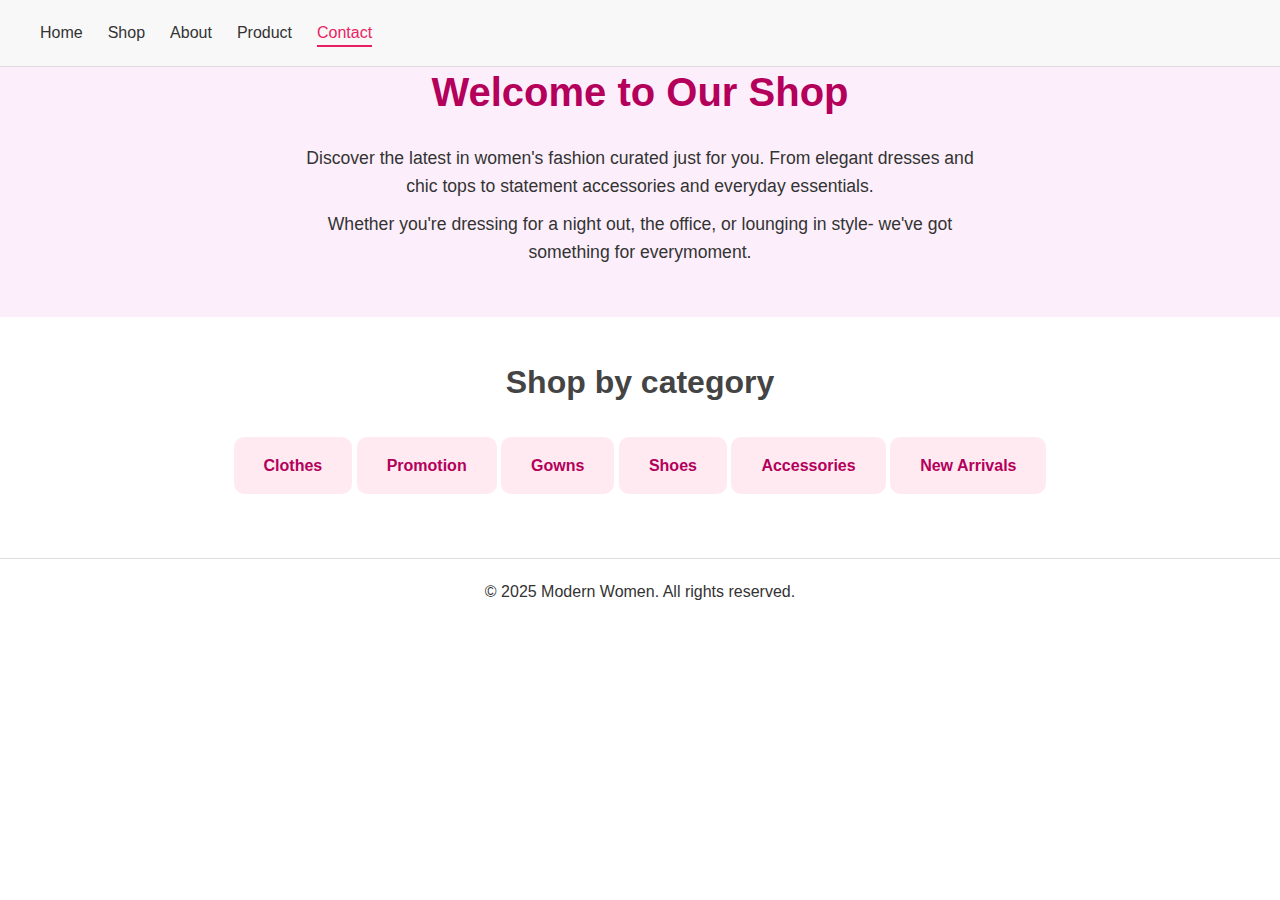
<file: shop.html>
<!DOCTYPE html>
<html lang="en">
<head>
    <meta charset="UTF-8">
    <meta name="viewport" content="width=device-width, initial-scale=1.0">
    <title>shop page</title>
    <style>
        *{
            margin: 0;
            padding: 0;
            box-sizing: border-box;
        }
        body{
            font-family: sans-serif;
            line-height: 1.6;
            background-color: #fff;
            color: #333;
            overflow-x: hidden;
        }
        /* Navbar Section */
        .navbar {
            position: fixed;
            top: 0;
            left: 0;
            width: 100%;
            z-index: 1000;
        }
        .navbar{
            display: flex;
            justify-content: space-between;
            align-items: center;
            padding: 20px 40px;
            background-color: #f8f8f8;
            border-bottom: 1px solid #ddd;
        }
        .logo{
            font-size: 28px;
            font-weight: bold;
            color: #e91e63;
        }
        .nav-links{
            display: flex;
            gap: 25px;
            list-style: none;
        }
        .nav-links a{
            text-decoration: none;
            color: #333;
            font-size: 16px;
            transition: color 0.3s;
        }
        .nav-links a:hover,
        .nav-links a.active{
            color: #e91e63;
            border-bottom: 2px solid #e91e63;
            padding-bottom: 4px;
        }
        /* Hamburger menu for mobile */
        .hamburger{
            display: none;
            font-size: 28px;
            cursor: pointer;
        }


.shop-header{
    text-align: center;
    padding: 60px 20px 40px;
    background-color: #fceffb;
    padding-top: 0;
}
.shop-header h1{
    font-size: 2.5rem;
    margin-bottom: 20px;
    color: #b4005b;
    margin-top: 60px;
}
.shop-header p{
    max-width: 700px;
    margin: 10px auto;
    font-size: 1.1rem;
}
.categories{
    padding: 40px 20px;
    text-align: center;
}
.categories h2{
    font-size: 2rem;
    color: #444;
    margin-bottom: 45px;
}
.category-grid{
    display: flex;
    flex-wrap: wrap;
    justify-content: center;
    gap: 20px;
}
.category-box{
    background-color: #ffeaf1;
    color: #b4005b;
    padding: 20px 30px;
    border-radius: 10px;
    font-weight: bold;
    text-decoration: none;
    transition: background 0.3s ease;
}
.category-box:hover{
    background-color: #f9d9e8;
}
.footer-bottom{
    text-align: center;
    padding: 20px 0;
    border-top: 1px solid #ddd;
    margin-top: 40px;
}

  
   
 /* Responsive */
        @media (max-width: 768px) {
            .nav-links{
                display: none;
                flex-direction: column;
                background-color: #fff;
                position: absolute;
                top: 70px;
                right: 20px;
                width: 180px;
                box-shadow: 0 0 10px rgba(0, 0, 0, 0);
            }
            .nav-links.active {
                display: flex;
            }
            .hamburger {
                display: block;
            }
            
        }
     
   
    </style>
</head>
<body>
     <!--nAVBAR section-->
    <nav class="navbar">
        <div class="Glamourwear">
            <ul class="nav-links">
                <li><a href="index.html">Home</a></li>
                <li><a href="shop.html">Shop</a></li>
                <li><a href="about.html">About</a></li>
                <li><a href="product.html">Product</a></li>
                <li><a href="contact.html" class="active">Contact</a></li>
            </ul>
            <div class="hamburger">&#9776;</div>
        </div>
    </nav>
    <header class="shop-header">
        <h1>Welcome to Our Shop</h1>
        <p>
            Discover the latest in women's fashion curated just for you. 
            From elegant dresses and chic tops to statement accessories
             and everyday essentials.
        </p>
        <p>
            Whether you're dressing for a night out, the office, or lounging in style- we've
            got something for everymoment.
        </p>
    </header>
    <section class="categories">
        <h2>Shop by category</h2>
        <div class="Category-boxes">
            <a href="#" class="category-box">Clothes</a>
            <a href="#" class="category-box">Promotion</a>
            <a href="#" class="category-box">Gowns</a>
            <a href="#" class="category-box">Shoes</a>
            <a href="#" class="category-box">Accessories</a>
            <a href="#" class="category-box">New Arrivals</a>
        </div>
    </section>
    <footer>
          <!--Bottom footer-->
    <div class="footer-bottom">
        <p>&copy; 2025 Modern Women. All rights reserved.</p>
    </div>
    </footer>
</body>
</html>
</file>
<file: style.css>
/* Resert default spacing */
*{
    margin: 0;
    padding: 0;
    box-sizing:border-box ;
    font-family: sans-serif;
    overflow-x: hidden;
}
*,*::before, *::after {
    box-sizing: border-box;
}
section {
    width: 100%;
    height: 100vh;
}
header{
    position: fixed;
    top: 0;
    left: 0;
    width: 100%;
    z-index: 1000;
}
section header {
    display: flex;
    align-items: center;
    justify-content: space-around;
    box-shadow: 0 0 20px rgba(0, 0, 0, 0.3);
}
section header .logo {
    font-size: 30px;
    color: black;
    text-decoration: none;
    font-weight: bold;
    margin: 5px 0;
}
section header .logo span {
    color: #f90044;
}
section header ul {
    list-style: none;
}
section header ul li {
    display: inline-block;
    margin: 5px 5px;
    padding: 5px 20px;
}
section header ul li a {
    color: black;
    text-decoration: none;

}
section header ul li a:hover {
    color: #f9004d;
}
section header p{
    cursor: pointer;
    padding: 10px 25px;
    border: 1px solid #b36982;
    border-radius: 30px;
    transition: 0.3s;
}
section header p:hover{
    color: white;
    background: #b36982;
}
.circle{
    position: absolute;
    top: 0;
    left: 0;
    width: 100%;
    height: 100%;
    background: rgba(179, 105, 130);
    clip-path: circle(320px at left -230px);
    z-index: -1;
}
.circles {
    position: absolute;
    top: 0;
    left: 0;
    width: 100%;
    height: 100%;
    background: #b36982;
    clip-path: circle(250px at right 800px);
    z-index: -1;
}
section h1{
    
    position: absolute;
    top: 30%;
    left: 4%;
    font-size: 100px;
    color: #6a6666;

}

section .texts h1 span{
    color: #b36982;
}
section .texts p{
    width: 650px;
    position: absolute;
    top: 55%;
    left: 4%;
    line-height: 26px;
    text-align: justify;
}
.sec1{
    height: 20vh;
    width: 100vw;
    background-color: #ffffff;
    display: flex;
    justify-content: space-between;
    align-items: center;
    gap: 20px;
    padding: 30px;
}
.sec1 h1{
  position: absolute;
    top: 30%;
    left: 4%;
    font-size: 100px;
    color: #6a6666;  
}
.sec1 h1 span{
    color: #b36982;
}
.sec1 p{
     width: 650px;
    position: absolute;
    top: 55%;
    left: 4%;
    line-height: 26px;
    text-align: justify;
}
.photo img{
    width: 500px;
    position: absolute;
    top: 25%;
    left: 40em;
    /* margin-right: 15px; */
    padding-right: 20px;
}
.btn{
    position: relative;
    top: 77%;
    left: 38px;
    width: 340px;
    display: flex;
    align-items: center;
    justify-content: space-around;
}
.btn .read{
    background-color: #b36982;
    color: white;
    cursor: pointer;
    transition: 0.3s;
}
.btn p{
    padding: 10px 25px;
    background: none;
    border: 2px solid #b36982;
    cursor: pointer;
    transition: 0.3s;
}
.about .clothes h1{
    font-size: 70px;
    display: flex;
    justify-content: center;
    align-items: center;
    margin: 35px;
}
.about .clothes p{
    text-align: center;
    margin: 35px;
    color: rgb(255, 255, 255);
    font-size: 25px;
   
}
.about .clothes-box{
    width: 100%;
    display: grid;
    flex-wrap: wrap;
    grid-template-columns: 1fr 1fr 1fr;
    grid-gap:15px;
}
.about .clothes-box .clothes-card{
    background: #ffffff;
    width: 350px;
    padding: 20px 25px;
    text-align: center;
    border-radius: 10px;
    transition: 0.3s;
     box-shadow: 6px 6px 6px 6px rgba(0, 0, 0, 0.3);

}
.about .clothes-box .clothes-card:hover{
    box-shadow: 5px 5px rgba(0, 0, 0, 0.6);
}
.about .clothes .clothes-box img{
    width: 250px;
    cursor: pointer;
    transition: 0.3s;
}
.about .clothes .clothes-box img:hover{
    transform: scale(1.1);

}
.about .clothes-box .clothes-card h1{
    font-size: 35px;
    color: rgb(9, 5, 5);
    margin: 15px 0;

}
.about .clothes-box .clothes-card p{
    color: rgb(16, 16, 16);
    margin: 25px 0;
    font-size: 17px;
}
.about .clothes-box .clothes-card .btn{
    text-decoration: none;
    color: white;
    padding: 10px 30px;
    background: #f9004d;
    top: 50px;
    left: 4%;
    margin-top: 10px;
    margin-top: 8px;

}
.footer{
    background: #24262d;
    padding: 50px;
}
.footer .main{
    display: flex;
    justify-content: space-between;
    flex-wrap: wrap;
    max-width: 1170px;
    margin: auto;
}
ul{
    list-style: none;
}
.footer-col{
    flex: 1;
    width: 25%;
    padding: 10px;
}
.footer-col h4{
    font-size: 18px;
    color: white;
    text-transform: capitalize;
    margin-bottom: 30px;
    font-weight: 500;
    position: relative;
}
.footer-col h4::before{
    content: '';
    position: absolute;
    left: 0;
    bottom: -10px;
    background: #e91e63;
    height: 2px;
    box-sizing: border-box;
    width: 50;
}
.footer-col ul li{
    margin-bottom: 20px;

}
.footer-col ul li a{
    text-decoration: none;
    color: #6d6d6d;
    cursor: pointer;
}
.row {
    display: flex;
    flex-wrap: wrap;
}
.social{
    display: flex;
    gap: 10px;
}
.footer-col .social img{
    width: 30px;
    height: 25px;
    margin: 5px;
    object-fit: cover;

}
 /* Responsive */
        @media (max-width: 768px) {
            header{
                flex-direction: column;
                align-items: center;
            }
            section header{
                flex-direction: column;
                align-items: center;
                gap: 10px;
            }
            .clothes-box{
                flex-direction: column;
                align-items: center;
            }


        }
</file>
